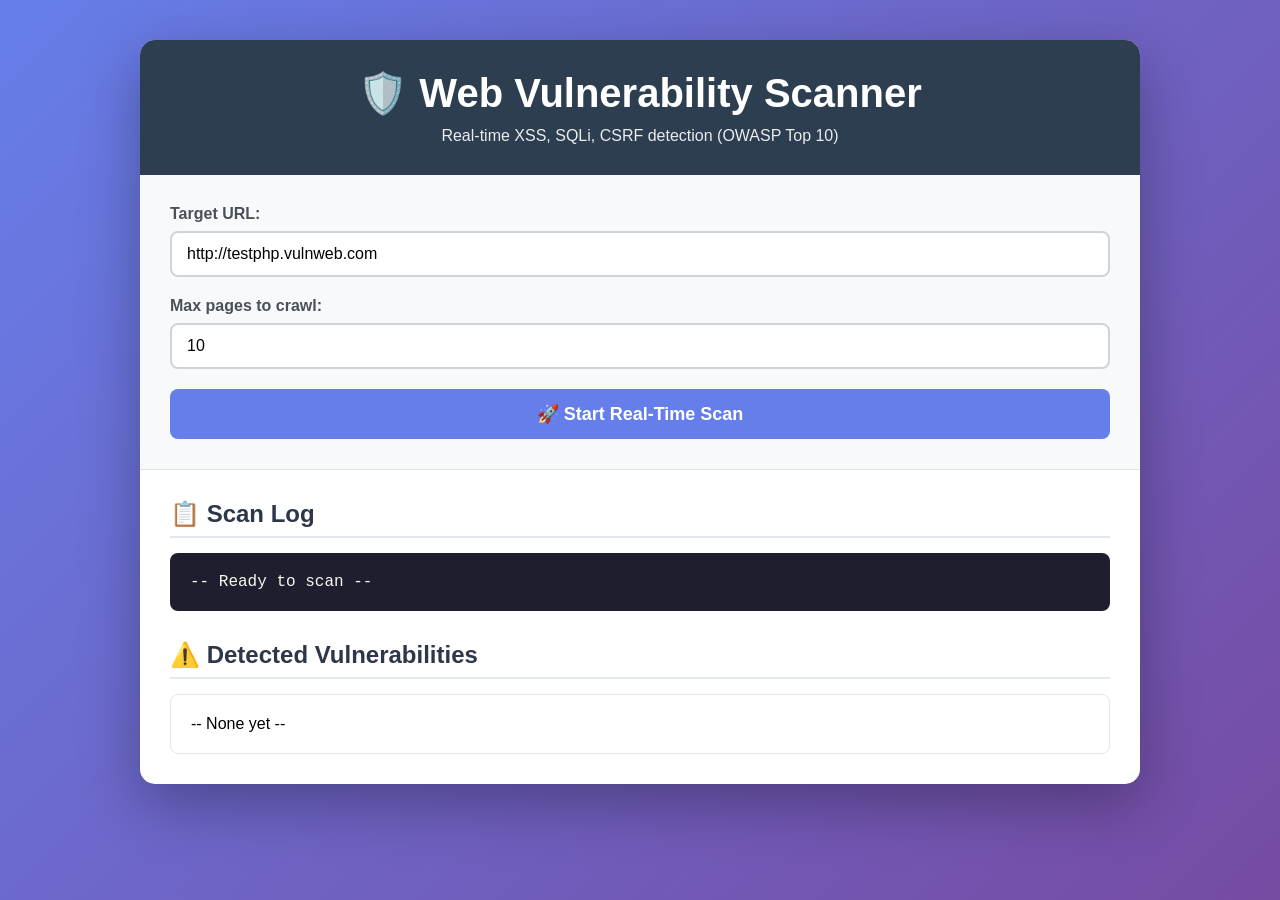
<file: web-vuln-scanner/templates/index.html>
<!DOCTYPE html>
<html lang="en">
<head>
    <meta charset="UTF-8">
    <meta name="viewport" content="width=device-width, initial-scale=1.0">
    <title>Web Vulnerability Scanner</title>
    <style>
        * { box-sizing: border-box; margin: 0; padding: 0; }
        body {
            font-family: 'Segoe UI', Tahoma, Geneva, Verdana, sans-serif;
            background: linear-gradient(135deg, #667eea 0%, #764ba2 100%);
            min-height: 100vh;
            padding: 40px 20px;
        }
        .container {
            max-width: 1000px;
            margin: 0 auto;
            background: white;
            border-radius: 15px;
            box-shadow: 0 20px 60px rgba(0,0,0,0.3);
            overflow: hidden;
        }
        .header {
            background: #2c3e50;
            color: white;
            padding: 30px;
            text-align: center;
        }
        .header h1 { font-size: 2.5em; margin-bottom: 10px; }
        .header p { opacity: 0.9; }
        .scan-form {
            padding: 30px;
            background: #f8f9fa;
            border-bottom: 1px solid #dee2e6;
        }
        .form-group { margin-bottom: 20px; }
        label {
            display: block;
            margin-bottom: 8px;
            font-weight: 600;
            color: #495057;
        }
        input[type="url"], input[type="number"] {
            width: 100%;
            padding: 12px 15px;
            border: 2px solid #ced4da;
            border-radius: 8px;
            font-size: 16px;
        }
        input:focus { border-color: #667eea; outline: none; }
        button {
            background: #667eea;
            color: white;
            border: none;
            padding: 14px 30px;
            font-size: 18px;
            border-radius: 8px;
            cursor: pointer;
            width: 100%;
            font-weight: 600;
            transition: background 0.3s;
        }
        button:hover { background: #5a67d8; }
        button:disabled { background: #a0aec0; cursor: not-allowed; }
        .results-section { padding: 30px; }
        .results-section h2 {
            margin-bottom: 15px;
            color: #2d3748;
            border-bottom: 2px solid #e2e8f0;
            padding-bottom: 8px;
        }
        #log {
            background: #1e1e2f;
            color: #f8f8f2;
            padding: 20px;
            border-radius: 8px;
            font-family: 'Courier New', monospace;
            white-space: pre-wrap;
            max-height: 300px;
            overflow-y: auto;
            margin-bottom: 30px;
        }
        #vulnerabilities {
            background: #fff;
            border: 1px solid #e2e8f0;
            padding: 20px;
            border-radius: 8px;
            max-height: 400px;
            overflow-y: auto;
        }
        .vuln-item {
            border-left: 4px solid;
            margin: 10px 0;
            padding: 12px;
            background: #f8f9fa;
            border-radius: 0 8px 8px 0;
        }
        .vuln-critical { border-color: #dc3545; }
        .vuln-high { border-color: #fd7e14; }
        .vuln-medium { border-color: #ffc107; }
        .vuln-low { border-color: #367d80; }
        .loader { display: none; text-align: center; margin: 20px 0; }
        .loader.active { display: block; }
        .spinner {
            border: 4px solid #f3f3f3;
            border-top: 4px solid #667eea;
            border-radius: 50%;
            width: 40px;
            height: 40px;
            animation: spin 1s linear infinite;
            margin: 0 auto 10px;
        }
        @keyframes spin { 0% { transform: rotate(0); } 100% { transform: rotate(360deg); } }
        .error-message {
            background: #fed7d7;
            color: #9b2c2c;
            padding: 15px;
            border-radius: 8px;
            border-left: 4px solid #c53030;
            margin-top: 20px;
        }
    </style>
</head>
<body>
    <div class="container">
        <div class="header">
            <h1>🛡️ Web Vulnerability Scanner</h1>
            <p>Real-time XSS, SQLi, CSRF detection (OWASP Top 10)</p>
        </div>
        <div class="scan-form">
            <form id="scanForm">
                <div class="form-group">
                    <label for="url">Target URL:</label>
                    <input type="url" id="url" name="url" placeholder="https://example.com" required value="http://testphp.vulnweb.com">
                </div>
                <div class="form-group">
                    <label for="max_pages">Max pages to crawl:</label>
                    <input type="number" id="max_pages" name="max_pages" min="1" max="50" value="10">
                </div>
                <button type="submit" id="scanBtn">🚀 Start Real-Time Scan</button>
            </form>
            <div class="loader" id="loader">
                <div class="spinner"></div>
                <p>Scanning... This may take a few minutes.</p>
            </div>
        </div>
        <div class="results-section">
            <h2>📋 Scan Log</h2>
            <div id="log">-- Ready to scan --</div>
            <h2>⚠️ Detected Vulnerabilities</h2>
            <div id="vulnerabilities">-- None yet --</div>
        </div>
    </div>

    <script>
        let eventSource = null;

        document.getElementById('scanForm').addEventListener('submit', function(e) {
            e.preventDefault();

            const urlInput = document.getElementById('url');
            const maxPagesInput = document.getElementById('max_pages');
            const scanBtn = document.getElementById('scanBtn');
            const loader = document.getElementById('loader');
            const logDiv = document.getElementById('log');
            const vulnDiv = document.getElementById('vulnerabilities');

            if (!urlInput.value) {
                logDiv.innerHTML = '<div class="error-message">❌ Please enter a target URL.</div>';
                return;
            }

            // Clear previous data
            logDiv.innerHTML = '';
            vulnDiv.innerHTML = '';

            // Disable button and show loader
            scanBtn.disabled = true;
            loader.classList.add('active');

            // Close any existing connection
            if (eventSource) {
                eventSource.close();
            }

            // Build URL with query parameters
            const params = new URLSearchParams({
                url: urlInput.value,
                max_pages: maxPagesInput.value
            });
            const streamUrl = `/scan/stream?${params.toString()}`;
            console.log('Connecting to:', streamUrl);
            logDiv.innerHTML += `🔄 Connecting to ${streamUrl}\n`;

            eventSource = new EventSource(streamUrl);

            eventSource.onopen = function() {
                console.log('SSE connection opened');
                logDiv.innerHTML += '🔄 Connection established\n';
            };

            eventSource.onmessage = function(event) {
                console.log('SSE raw data:', event.data);
                try {
                    const data = JSON.parse(event.data);
                    console.log('SSE parsed:', data);

                    if (data.type === 'status') {
                        logDiv.innerHTML += `🔄 ${data.message}\n`;
                        logDiv.scrollTop = logDiv.scrollHeight;
                    }
                    else if (data.type === 'vuln') {
                        const v = data.vulnerability;
                        const severityClass = 
                            v.severity === 'Critical' ? 'vuln-critical' :
                            v.severity === 'High' ? 'vuln-high' :
                            v.severity === 'Medium' ? 'vuln-medium' : 'vuln-low';
                        const vulnHtml = `
                            <div class="vuln-item ${severityClass}">
                                <strong>${v.type}</strong> <span style="color: #666;">(${v.severity})</span><br>
                                <span style="font-size: 0.9em;">URL: ${v.url}</span><br>
                                <span style="font-size: 0.9em;">Parameter: ${v.parameter || 'N/A'}</span><br>
                                <span style="font-size: 0.9em;">Payload: ${v.payload || 'N/A'}</span><br>
                                <span style="font-size: 0.9em;">OWASP: ${v.owasp || 'N/A'}</span>
                            </div>
                        `;
                        vulnDiv.innerHTML += vulnHtml;
                        logDiv.innerHTML += ` Found ${v.type} at ${v.url}\n`;
                        logDiv.scrollTop = logDiv.scrollHeight;
                    }
                    else if (data.type === 'complete') {
                        logDiv.innerHTML += ` Scan completed! Total vulnerabilities: ${data.summary.vulnerabilities.length}\n`;
                        finishScan();
                    }
                    else if (data.type === 'error') {
                        logDiv.innerHTML += ` Server error: ${data.message}\n`;
                        finishScan();
                    }
                } catch (err) {
                    console.error('Parse error:', err, 'Data:', event.data);
                    logDiv.innerHTML += ` Received malformed data: ${event.data}\n`;
                }
            };

            eventSource.onerror = function(err) {
                console.error('EventSource error:', err);
                logDiv.innerHTML += ' Connection lost. Please try again.\n';
                finishScan();
            };

            function finishScan() {
                scanBtn.disabled = false;
                loader.classList.remove('active');
                if (eventSource) {
                    eventSource.close();
                    eventSource = null;
                }
            }
        });
    </script>
</body>
</html>
</file>
